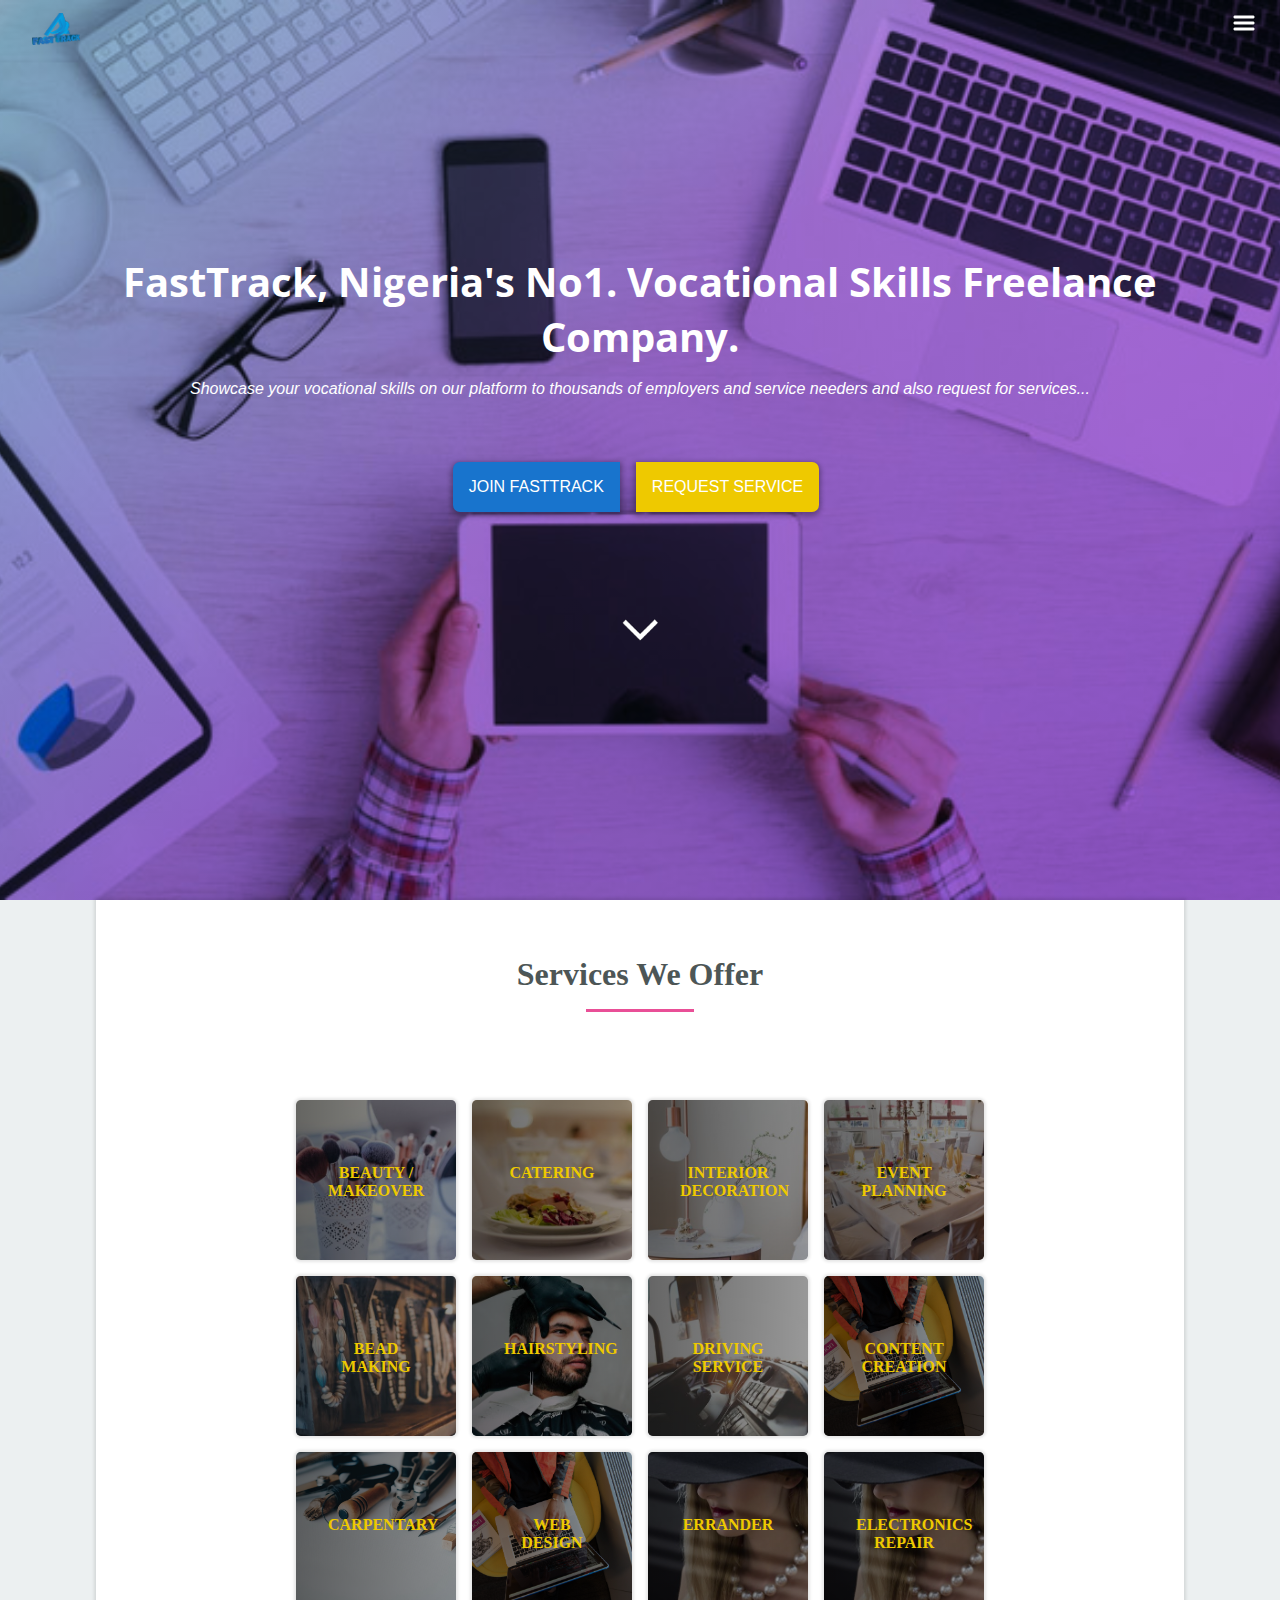
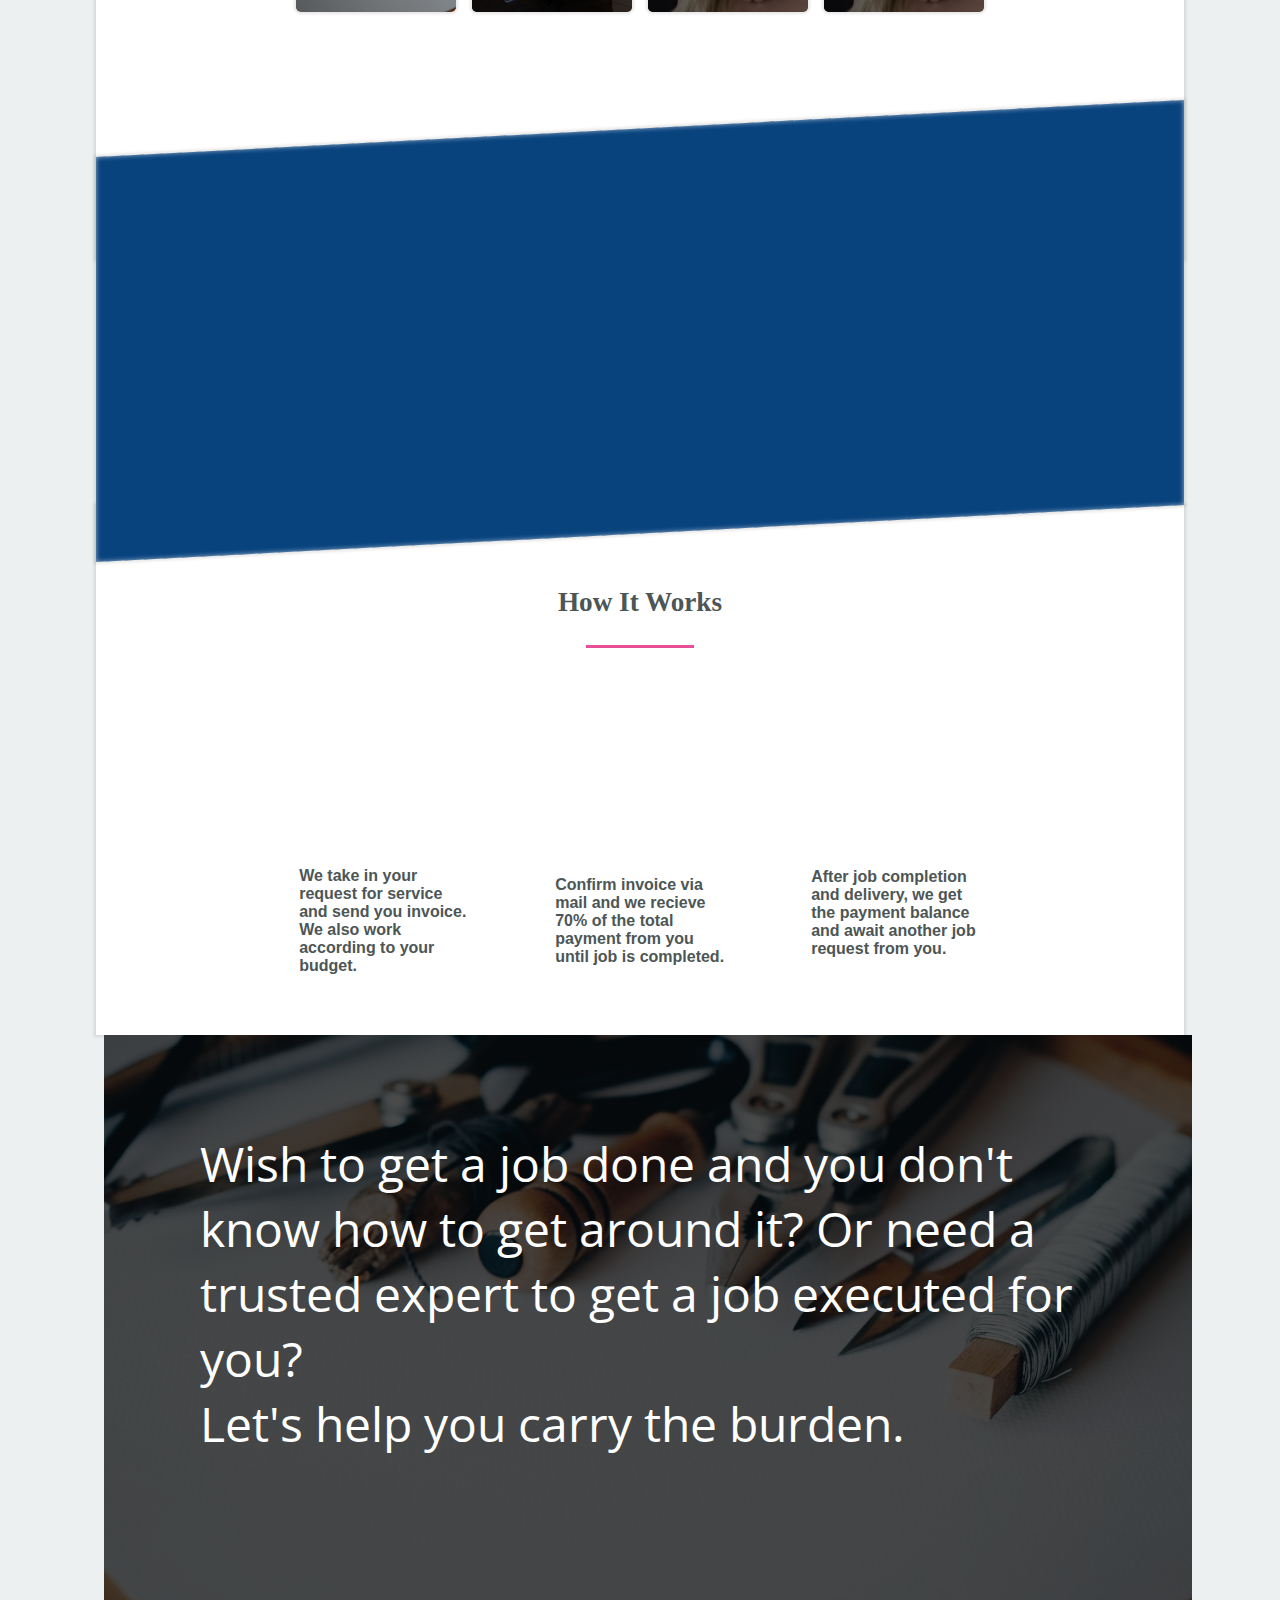
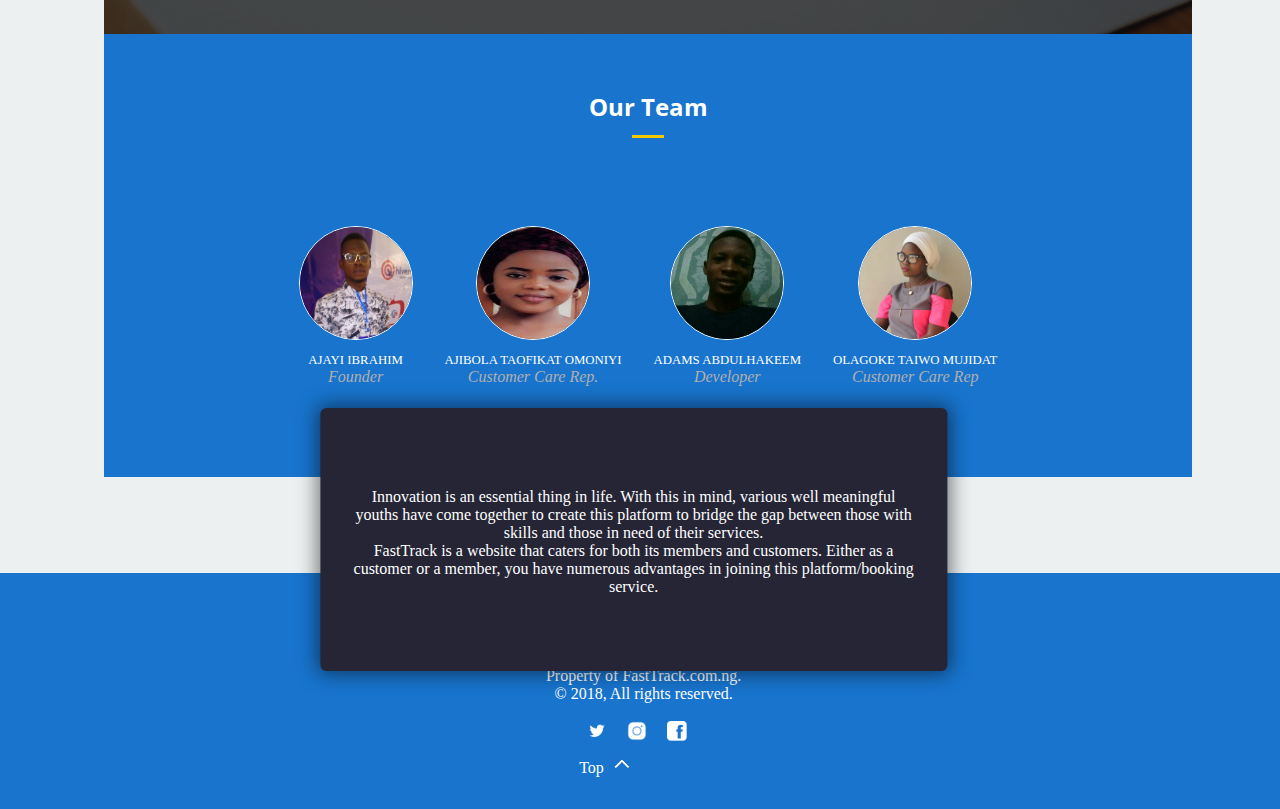
<file: FastTrack/index.html>
<!Doctype html>

<html>
	<meta charset="UTF-8" >
		
		<head>
				
			<title> 
			FastTrack.com.ng | Connecting the skilled with the needy... + Talent Management Company
			</title>
			
      <meta name="FastTrack.com.ng" content="Displa Talent, Register skills, Find Services, Freelance" >
			<meta charset="UTF-8">
			<meta http-equiv="X-UA-Compatible" content="IE=edge,chrome=1" >	
		  <meta name="viewport" content="width=device-width, initial-scale=1.0" maximum-scale="1">	
		    
		    <!-- Developed by Adams Abdulhakeeem | +2349072773688 | drkeeminc@gmail.com | +2349072773688 -->
          
			<link rel="stylesheet" href="style.css" >
			<link rel="stylesheet" href="circle.css" >
			<link rel="stylesheet" href="aos.css" >
			<link rel="stylesheet" href="animate.css" >
			<lk rel="stylesheet" href="responsive.css" media="screen and (max-width: 900px)">
			
			<link href="https://fonts.googleapis.com/css?family=Open+Sans+Condensed:300" rel="stylesheet">
			<link href="https://fonts.googleapis.com/css?family=Raleway" rel="stylesheet">
			<link href="https://fonts.googleapis.com/css?family=Ubuntu" rel="stylesheet">
			<link href="https://fonts.googleapis.com/css?family=Poiret+One" rel="stylesheet">
			<link href="https://fonts.googleapis.com/css?family=Julius+Sans+One" rel="stylesheet">
			<link href="https://fonts.googleapis.com/css?family=Megrim" rel="stylesheet">
			<link href="https://fonts.googleapis.com/css?family=Sacramento" rel="stylesheet">
			<link href="https://fonts.googleapis.com/css?family=Satisfy" rel="stylesheet">
			<link href="https://fonts.googleapis.com/css?family=Amatic+SC" rel="stylesheet">
			<link href="https://fonts.googleapis.com/css?family=Lato" rel="stylesheet">
			<link href="https://fonts.googleapis.com/css?family=Open+Sans" rel="stylesheet">
			<link href="https://fonts.googleapis.com/css?family=Raleway" rel="stylesheet">
			<link href="https://fonts.googleapis.com/css?family=Lobster" rel="stylesheet">
			<link rel="icon" type ="image/gif/png" href ="images/favicon.png">
			
			</head>
		
		<body>

			<div class="main">
				
			<header> 
			<div class="header">
				<span><a href="#"><img src="images/PicsArt_10-17-05.18.34.png" id="logo" alt="FastTrack"></a></span>
				<span><img src="images/burger.png" id="burger" alt="menu" /></span>
				<span><img src="images/canceller.png" id="cancel" alt="cancel" /></span>
			</div>
			</header>
			
			<nav id="navity">
				<div id="navigate">
					<a href="realform.html"><p id="Join Us"> Register Skill(s)</p></a> <hr>
					<a href="clientForm.html"><p id="Req Us"> Get A Job Done</p></a> <hr>
					<a href=""><p id="Contact Us"> Contact Us </p></a> <hr>
					<a href=""><p id="About Us"> About FastTrack </p></a> 
				</div>
				<img id="navLogo" src="images/logo.png">
				<p id="copy">&copy 2018, All rights reserved. <br> Property of FASTTRACK.COM.NG</p>
			</nav>
					
			
			<div class="hero">
				 <div id="FastText">
				 	<p id="FastText1"> FastTrack, Nigeria's No1. Vocational Skills Freelance Company. </p>
				  <p id="FastText2"> <i> Showcase your vocational skills on our platform to thousands of employers and service needers and also request for services... </i></p>
		    </div>
		     
		    <div class="FastButtons">
		     <div id="FastButton1"><a href="realform.html"><p id="Reg">JOIN FASTTRACK</p></a></div>
		     <div id="FastButton2"><a href="clientForm.html"><p id="Request">REQUEST SERVICE</p></a></div>
		    </div>
		 <a href="#" onclick="serviceScroll();"> <img class="animated bounce" id="downArrow" src="images/white-down.png"> </a>
		  </div>
		  </div>
	
		  <div class="skillCover">
    <div class="skillSET">

          <div id="OurService">
			  <h3 id="swo"> Services We Offer</h3>
		  </div>
		  <div id="line"></div>

		  <div class="skillShowcase">
			   
			<div id="serviceScale">
			<div id="makeOver">
				<p id="makeText"> BEAUTY / MAKEOVER</p>
			</div>
			</div>
			
            <div id="serviceScale">
			<div id="catering">
				<p id="makeText"> CATERING</p>
			</div>
			</div>

			<div id="serviceScale">
			<div id="intDeco">
				<p id="makeText"> INTERIOR DECORATION</p>
			</div>
		    </div>

			<div id="serviceScale">
			<div id="eventP">
				<p id="makeText"> EVENT PLANNING</p>
			</div>
	     	</div>

			<div id="serviceScale">
			<div id="beadMake">
				<p id="makeText"> BEAD MAKING</p>
			</div>
	     	</div>

			<div id="serviceScale">
			<div id="hairStyle">
				<p id="makeText">HAIRSTYLING</p>
			</div>
	    	</div>

			<div id="serviceScale">
			<div id="driverHire">
				<p id="makeText"> DRIVING SERVICE</p>
			</div>
	     	</div>

			 <div id="serviceScale">
				<div id="webDev">
					<p id="makeText">CONTENT CREATION </p>
				</div>
		 	 </div>
			
			<div id="serviceScale">
				<div id="carpentary">
					<p id="makeText">CARPENTARY</p>
				</div>
			</div>

			<div id="serviceScale">
				<div id="wDEV">
					<p id="makeText">WEB DESIGN</p>
				</div>
			</div>

			<div id="serviceScale">
				<div id="errander">
					<p id="makeText">ERRANDER</p>
				</div>
			</div>

			<div id="serviceScale">
				<div id="eREPAIR">
					<p id="makeText">ELECTRONICS REPAIR</p>
				</div>
			</div>
	    
		  </div>

	</div>

	<div class="ratingsProgress">

			<div class="circleMargin">

			<div class="textFlex"  data-aos="fade-right">
					<div class="c100 p50 big">
						<span style="color:blue;">480+</span>
					<div class="slice">
						<div class="bar"></div>
						<div class="fill"></div>
					</div>
					</div>
					<div>
					<p style="color:white;font-size: 15px;text-align:center;font-family: Arial, Helvetica, sans-serif;font-weight:bold;">Members</p>
					</div>  
					</div>
		<div class="textFlex"  data-aos="fade-up">
				<div class="c100 p30 big">
					<span style="color:blue;">1000+</span>
				<div class="slice">
					<div class="bar"></div>
					<div class="fill"></div>
				</div>
				</div>
				<div>
				<p style="color:white;font-size: 15px;text-align:center;font-family: Arial, Helvetica, sans-serif;font-weight:bold;">Clients</p>
				</div>  
				</div>

		<div class="textFlex"  data-aos="fade-left">

		<div class="c100 p10 big">
			<span id="innerPink" style="color:blue;">2750+</span>
    	<div class="slice">
			<div class="bar"></div>
			<div class="fill"></div>
		</div>
		</div>
		<div>
		<p style="color:white;font-size: 15px;text-align:center;font-family: Arial, Helvetica, sans-serif;font-weight:bold;">Jobs Completed</p>
	    </div>  
		</div>
		            </div>
	</div>


	<div class="ratingProgress" >
		<div id="hiwFlex">
		<h3 id="hiw">How It Works</h3>
		<div id="line"></div>
		</div>
		 
	<div id="hiwRow">
        <div id="hiwFlex2">
			<img id="hiwImg" src="images/register.png" data-aos="fade-right">
			<p id="hiwP">We take in your request for service and send you invoice. We also work according to your budget.</p>
		</div>
		<div id="hiwFlex2">
			<img id="hiwImg" src="images/dollar_coin_payment-512.png" data-aos="fade-down">
			<p id="hiwP">Confirm invoice via mail and we recieve 70% of the total payment from you until job is completed.</p>
		</div>
		<div id="hiwFlex2">
			<img id="hiwImg3" src="images/306424.png" data-aos="fade-left">
			<p id="hiwP">After job completion and delivery, we get the payment balance and await another job request from you.</p>
		</div>
	</div>
	</div>
		</div>

		
		<div id="clientReg">
			<div id="flexflex">
				<div id="clientPflex">
				<p id="clientRegP">
					Wish to get a job done and you don't know how to get around it? Or need a trusted expert to get a job executed for you? <br> Let's help you carry the burden.
				</p>
				</div>
				<div id="clientRegBTN" data-aos="flip-left" data-aos-iteration="3" data-aos-easing="ease-out-cubic" data-aos-duration="1500"><a href=""><p id="RegBTN">REQUEST SERVICE</p></a></div>
			</div>
		</div>
		
		<!-- The managements' profile starts here-->

	<div id="management">

			<div id="mAlign">
			<div><h3 id="swo" style="font-size:1.5em;color: white;font-family: 'Open Sans';"> Our Team</h3></div>
			<div id="line" style="background-color: #EEC900; width:2em;"></div>

			<div id="mImages">

					<div id="mImage1">
					<img id="mImageImg" src="images/PicsArt_10-17-05.37.25.jpg">
					<p id="mNAME">AJAYI IBRAHIM</p>
					<p id="mROLE"><i>Founder</i></p>
					</div>

					<div id="mImage1">
					<img id="mImageImg" src="images/IMG-20180918-WA00632.jpg">
					<p id="mNAME">AJIBOLA TAOFIKAT OMONIYI</p>
					<p id="mROLE"><i>Customer Care Rep.</i></p>
					</div>

					<div id="mImage1">
				    <img id="mImageImg" src="images/PicsArt_10-17-05.25.44.jpg">
					<p id="mNAME">ADAMS ABDULHAKEEM</p>
					<p id="mROLE"><i>Developer</i></p>
					</div>

					<div id="mImage1">
					<img id="mImageImg" src="images/IMG_20181017_172945_800.JPG">
					<p id="mNAME">OLAGOKE TAIWO MUJIDAT</p>
					<p id="mROLE"><i>Customer Care Rep</i></p>
					</div>
		
			</div>
			</div>
			
		
	</div>

	<footer id="footer">
		<div class="float">
		Innovation  is an essential  thing in life. With this in mind, various well meaningful youths have come together to create this platform  to bridge the gap between those with skills and those in need of their services.<br>
		 FastTrack is a website that caters for both its members and customers. Either as a customer or a member, you have numerous advantages in joining this platform/booking service.	
		</div>
		<div class="ftext">
			<p id="copyright">Property  of  FastTrack.com.ng. <br> &copy 2018, All rights reserved. </p>  <br>
			<img src="images/icons8-twitter-48 (1).png" >
			<img src="images/icons8-instagram-filled-50 (2).png" >
			<img src="images/icons8-facebook-26.png" > <br>
			<span id="Top">Top</span><a href="#" onclick="topScroll();"><img id="top" src="images/white-down.png" ></a>
		</div>
	</footer>
		
		

	<script src="https://code.jquery.com/jquery-3.3.1.js"></script>
	<script src="aos.js"></script>
	<script src="response.js"></script>
	<script type="text/javascript">
     	AOS.init({
			 duration: 2500,
		 });

		function serviceScroll(){
		 window.scroll({
			top: 740,
			left: 0,
			duration: 3000,
			behavior: 'smooth'
		});
		 }

		 var burger = document.getElementById('burger');
		 var cancel = document.getElementById('cancel');
		 var navigation = document.getElementById('navity');

		 burger.onclick = () => {
			 burger.style.display = "none" ;
			 cancel.style.display = "block" ;
			 navigation.style.width = "25%" ;
			  }

		 cancel.onclick = () => {
			 burger.style.display = "block" ;
			 cancel.style.display = "none" ;
			 navigation.style.width = "0" ;
		 }
		
		
	</script>

			</body>
	</html>
</file>
<file: FastTrack/style.css>
*{
 padding: 0;
 margin: 0;
}

.main {
	background: linear-gradient(135deg, rgba(20,142,173,0.3) 0%,rgba(20,142,173,0.4) 2%,rgba(119,23,193, 0.6) 47%,rgba(119,23,193,0.7) 100%), url('images/hero.jpg');
	height: 100vh;
	width: 100%;
	background-size: cover;
	background-position: center;
	background-blend-mode: multiply;
	margin: 0;
	padding: 0;
}

body{
	margin: 0;
	padding: 0;
	background-color: #ECF0F1;
	overflow-x: hidden;
	transition: all 1s ease;
}
#logo{
  width: 3em;
  height: 2em;
  padding: 0.8em 2em;
}

#burger, #cancel {
	width: 1.5em;
	height: 1.5em;
	float: right;
	padding: 0.5em;
	cursor: pointer;
}

#burger{
	padding: 0.7em 1.5em 0.5em 0;
}
#cancel{
	display: none;
	margin: 2em 23em 0 0;
}

#FastText1{
	text-align: center;
	color: white;
	padding: 12rem 2rem 1rem 2rem;
	font-weight: bold;
	font-family: 'Open Sans', san-serif, arial;
	font-size: 2.5em;
}
#FastText2{
	text-align: center;
	padding: 0 2em;
	font-family: arial;
	font-size: 1em;
	color: white;
	margin-bottom: 4em;
}

.FastButtons{
	display: flex;
	flex-direction: row;
	align-items: center;
	justify-content: center;
	-web-kit-flex-direction: row;
	-web-kit-display: flex;
	-web-kit-justify-content: center;
	-web-kit-align-items: center;
	flex-wrap: wrap;
}

#FastButton1{
	border-radius: 5px 0 0 5px;
	width: auto;
	height: auto;
}
#Reg{
	font-size: 1em;
	font-family: Arial, sans-serif;
	background-color: #1874CD;
	color: white;
	padding: 1em;
	margin: 0em .5em 0 0;
	border-radius: 7px 0 0 7px;
	box-shadow: 0 2px 5px 2px rgba(0,0,0,.3);
}
#Reg:hover{
	background-color: black;
}
#FastButton2{
	border-radius: 0 5px 5px 0;
	width: auto;
	height: auto;	
}
#Request{
	font-size: 1em;
	font-family: Arial, sans-serif;
	background-color: #EEC900;
	color: white;
	padding: 1em;
	margin: 0em 0.5em 0 0.5em;
	border-radius: 0 7px 7px 0;
	box-shadow: 0 2px 5px 2px rgba(0,0,0,.3);
}
#Request:hover {
	background-color: black;
	color: white;
}

#navity{
	background-color: white;
	float: right;
	width: 0%;
	height: 100vh;
	margin-top: -1.5em;
	display: block;
	z-index: 3;
	position: fixed;
	top: 4em;
	right: 0;
	transition: .3s linear;
}
#navity p{
	text-align: center;
	font-family: Arial;
	color: #1874CD;
	padding: .5em;
}
#navity p:hover{
	color: #000;
}
#navLogo{
	display: block;
	padding-top: 10em;
	margin:auto;
	height: 10em;
	width: 10em;
}
#copy{
	font-family: arial;
	font-size: .6em;
	color: #504d4d;
	text-align: center;
}

#downArrow {
	width: 3em;
	height: 3em;
	margin: auto;
	display: block;
	padding-top: 6em;
}
img.animated {
	animation-delay: 1s;
	animation-iteration-count: 7;
	animation-duration: 2s;
}

#swo {
	text-align: center;
	margin: 3.5rem 3em .5em 3em;
	font-size: 2rem;
	color: #4d5656;
}
#line {
	background-color: rgb(233, 79, 151);
	width: 10%;
	height: .2em;
	margin-bottom: 5em;
}

#makeOver, #catering, #intDeco, #eventP, #beadMake, #hairStyle, #driverHire, #webDev, #fashionDesign, #carpentary, #wDEV, #errander, #eREPAIR{
	height: 10em;
	width: 10em;
}
#makeOver{
	background: linear-gradient(90deg, rgba(0,0,0,.6) 0%, rgba(0,0,0,.4) 100%), url('images/makeup.jpeg'); 
	background-size: cover;
	background-position: center;}
#catering{
	background: linear-gradient(90deg, rgba(0,0,0,.6) 0%, rgba(0,0,0,.4) 100%), url('images/pexels-photo-306059.jpeg'); 
	background-size: cover;
	background-position: center;}
#intDeco{
	background: linear-gradient(90deg, rgba(0,0,0,.6) 0%, rgba(0,0,0,.4) 100%), url('images/int.jpeg'); 
	background-size: cover;
	background-position: center;}
#eventP{
	background: linear-gradient(90deg, rgba(0,0,0,.6) 0%, rgba(0,0,0,.4) 100%), url('images/pexels-photo-265920.jpeg'); 
	background-size: cover;
	background-position: center;}
#beadMake{
	background: linear-gradient(90deg, rgba(0,0,0,.6) 0%, rgba(0,0,0,.4) 100%), url('images/pexels-photo-994524.jpeg'); 
	background-size: cover;
	background-position: center;}
#hairStyle{
	background: linear-gradient(90deg, rgba(0,0,0,.6) 0%, rgba(0,0,0,.4) 100%), url('images/pexels-photo-897262.jpeg'); 
	background-size: cover;
	background-position: center;}
#driverHire{
	background: linear-gradient(90deg, rgba(0,0,0,.6) 0%, rgba(0,0,0,.4) 100%), url('images/pexels-photo-977213.jpeg'); 
	background-size: cover;
	background-position: center;}
#webDev{
	background: linear-gradient(90deg, rgba(0,0,0,.6) 0%, rgba(0,0,0,.4) 100%), url('images/book-close-up-coding-1181373.jpg'); 
	background-size: cover;
	background-position: center;
}
#fashionDesign{
	background: linear-gradient(90deg, rgba(0,0,0,.6) 0%, rgba(0,0,0,.4) 100%), url('images/pexels-photo-247115.jpeg'); 
	background-size: cover;
	background-position: center;
}
#carpentary{
	background: linear-gradient(90deg, rgba(0,0,0,.6) 0%, rgba(0,0,0,.4) 100%), url('images/pexels-photo-301703.jpeg'); 
	background-size: cover;
	background-position: center;
}
#wDEV {
	background: linear-gradient(90deg, rgba(0,0,0,.6) 0%, rgba(0,0,0,.4) 100%), url('images/book-close-up-coding-1181373.jpg'); 
	background-size: cover;
	background-position: center;
}
#errander{
	background: linear-gradient(90deg, rgba(0,0,0,.6) 0%, rgba(0,0,0,.4) 100%), url('images/pexels-photo-247115.jpeg'); 
	background-size: cover;
	background-position: center;
}
#eREPAIR{
	background: linear-gradient(90deg, rgba(0,0,0,.6) 0%, rgba(0,0,0,.4) 100%), url('images/pexels-photo-247115.jpeg'); 
	background-size: cover;
	background-position: center;
}
#serviceScale{
	width: 10em;
	height: 10em;
	border-radius: .3em;
	margin: .5em;
	overflow: hidden;
	box-shadow: 0px 0px 3px 2px rgba(0,0,0,.1),
	inset 0px 0px 5px 0px rgba(255,255,255,0.6);
}
#makeOver:hover, #catering:hover, #intDeco:hover, #eventP:hover, #beadMake:hover, #hairStyle:hover, #driverHire:hover, #webDev:hover, #fashionDesign:hover,  #carpentary:hover, #wDEV:hover, #errander:hover, #eREPAIR:hover{
	transform: scale(1.2);
	transition: all .5s ease-in-out;
}
#catering:hover{
	background: linear-gradient(90deg, rgba(0,0,0,.5) 0%, rgba(0,0,0,.4) 100%), url('images/pexels-photo-306070.jpeg');
	background-size: cover;
	background-position: center;
	transition: all .5s ease-in-out;
}

#makeText{
	color: #EEC900;
	text-align: center;
	padding: 4em 2em 0 2em;
	font-weight: bold;
}
#makeText:hover{
	color: rgb(233, 79, 151);
	transition: all .5s ease;
}

.skillCover{
	display: flex;
	justify-content: center;
	align-items: center;
	flex-direction: column;
	height: auto;
	width: 100vw;
}
.skillSET{
	display: flex;
	justify-content: center;
	align-items: center;
	flex-direction: column;
	width: 85vw;
	background-color: white;
	box-shadow: 0px 0px 3px 2px rgba(0,0,0,.1),
	inset 0px 0px 5px 0px rgba(255,255,255,0.6);
}
.skillShowcase {
	width: 70%;
	height: auto;
	display: flex;
	justify-content: center;
	align-items: center;
	flex-wrap: wrap;
	align-content: space-around;
	margin-bottom: 15em;
}

.ratingsProgress{
	height: 45vh;
	background-color: rgb(8, 67, 126);
	width: 85vw;
	transform: perspective(100px) skew(0deg ,-3deg);
	transform-origin: right;
	margin-top: -10em;
	box-shadow: 0px 0px 3px 2px rgba(0,0,0,.1),
	inset 0px 0px 5px 0px rgba(255,255,255,0.6);
	display: flex;
	justify-content: center;
	align-content: center;
}
.circleMargin{
	display: flex;
	flex-direction: row;
	justify-content: center;
	align-content: center;
	margin-top: 2em;
}
div.c100{
	margin: 10px 20px 10px 20px;
}
.textFlex{
	display: flex;
	flex-direction: column;
}
#innerPink:hover{
	color: #da3b8a;
}

.ratingProgress{
	height: auto;
	width: 85vw;
	box-shadow: 0px 0px 3px 2px rgba(0,0,0,.1),
	inset 0px 0px 5px 0px rgba(255,255,255,0.6);
	background-color: white;
}

#hiw{
	text-align: center;
	color: #4d5656;
	font-size: 1.7em;
	margin: 3em 0 1em 0;
}
#hiwFlex{
	display: flex;
	flex-direction: column;
	justify-content: center;
	align-items: center;
}
#hiwImg{
	width: 8em;
	height: 8em;
}
#hiwImg3{
	width: 7em;
	height: 7em;
}
#hiwP{
	font-family: arial;
	font-weight: 600;
	padding: .7em;
	color: #4d5656;
}
#hiwFlex2{
	width: 12em;
	height: auto;
	display: flex;
	flex-direction: column;
	justify-content: center;
	align-items: center;
	margin: 0 2em;
}
#hiwRow{
	display: flex;
	flex-direction: row;
	justify-content: center;
	align-items: center;
	margin-bottom: 3em;
}
#clientReg{
	display: flex;
	justify-content: center;
	align-items: center;
}
#clientRegP{
	font-family: 'Open Sans', san-serif, arial;
	font-size: 3em;
	float: left;
	margin: 2em 2em 1em 2em;
	color: #fff;
}
#flexflex{
	width: 85vw;
	display:flex;
	flex-direction: column;
	background: linear-gradient(90deg, rgba(0,0,0,.7) 0%, rgba(0,0,0,.7) 100%), url('images/pexels-photo-301703.jpeg');  
	background-size: cover;
	background-position: center;
	margin-left: 1em;
}

#RegBTN{
	font-size: 1em;
	background-color:  #1874CD;
	color: #fff;
	padding: 1em;
	border-radius: 7px 7px 7px 7px;
	width: 10em;
	text-align: center;
	margin:0 0 5em 5.8em;
	box-shadow: 0 2px 5px 2px rgba(0,0,0,.3);
}
#RegBTN:hover{
	transform: scale(1.1);
	background-color: #EEC900;
	color: black;
}

#management{
	display: flex;
	flex-direction: column;
	justify-content: center;
	align-items: center;
}
#mAlign {
	width:85vw;
	background-color: #1874CD;
	margin-left: 1em;
	display: flex;
	flex-direction: column;
	justify-content: center;
	align-items: center;
}
#mImages{
	display: flex;
	flex-direction: row;
	justify-content: center;
	align-items: center;
	margin-bottom: 4%;
	overflow: hidden;
	flex-wrap: wrap;
}
#mImage1{
	margin: 0.5em 1em 3em 1em;
}
#mImageImg{
	width: 7em;
	height: 7em;
	border-radius: 60px 60px 60px 60px;
	border: 1px solid white;
	margin: auto;
	display: block;
}
#mImageImg:hover{
	border-radius: 60px 60px 60px 0;
}
#mNAME, #mROLE {
	text-align: center;
  
}
#mNAME{
	padding-top: 1em;
	color: #fff;
	font-size: .8em;
}
#mROLE{
	color: rgb(177, 175, 175);
}
#footer{
	position: relative;
	color: white;
	padding: 4rem;
	margin-top: 6rem;
	height: 12vh;
	width:100vw;
	background-color: #1874CD;
}

.float{
	background: #252536;
	width: 40%;
	position: absolute;
	top: -70%;
	left: 45%;
	transform: translateX(-50%);
	z-index: 99;
	height: 30%;
	border-radius: 6px;
	padding: 5rem 2rem 7rem 2rem;
	text-align: center;
	box-shadow: 0px 0px 19px 3px rgba(0,0,0,.5);
	/* opacity: .1; */
}
.ftext{
	position: absolute;
	bottom: 0;
	left: 40%;
	padding: 1rem;
	margin-bottom: 1em;
}
.ftext img{
	width: 20px;
	height: 20px;
	margin: 0 .5em;
/*	transform: translateY(30%);*/
}
.ftext img:hover{
	transform: scale(2);
	cursor: pointer;
}

#copyright{
	text-align: center;
	margin-top: 30em;
	padding-top: 7em;
	color: white;
	transform: translateX(-17%);
}
a{
	text-decoration: none;
}
#top{
	transform: rotateZ(180deg);
	margin-top: .5em;
}
#Top{
	transform: translateX(30%);
}
</file>
<file: FastTrack/circle.css>
.rect-auto,
.c100.p51 .slice,
.c100.p52 .slice,
.c100.p53 .slice,
.c100.p54 .slice,
.c100.p55 .slice,
.c100.p56 .slice,
.c100.p57 .slice,
.c100.p58 .slice,
.c100.p59 .slice,
.c100.p60 .slice,
.c100.p61 .slice,
.c100.p62 .slice,
.c100.p63 .slice,
.c100.p64 .slice,
.c100.p65 .slice,
.c100.p66 .slice,
.c100.p67 .slice,
.c100.p68 .slice,
.c100.p69 .slice,
.c100.p70 .slice,
.c100.p71 .slice,
.c100.p72 .slice,
.c100.p73 .slice,
.c100.p74 .slice,
.c100.p75 .slice,
.c100.p76 .slice,
.c100.p77 .slice,
.c100.p78 .slice,
.c100.p79 .slice,
.c100.p80 .slice,
.c100.p81 .slice,
.c100.p82 .slice,
.c100.p83 .slice,
.c100.p84 .slice,
.c100.p85 .slice,
.c100.p86 .slice,
.c100.p87 .slice,
.c100.p88 .slice,
.c100.p89 .slice,
.c100.p90 .slice,
.c100.p91 .slice,
.c100.p92 .slice,
.c100.p93 .slice,
.c100.p94 .slice,
.c100.p95 .slice,
.c100.p96 .slice,
.c100.p97 .slice,
.c100.p98 .slice,
.c100.p99 .slice,
.c100.p100 .slice {
  clip: rect(auto, auto, auto, auto);
}
.pie,
.c100 .bar,
.c100.p51 .fill,
.c100.p52 .fill,
.c100.p53 .fill,
.c100.p54 .fill,
.c100.p55 .fill,
.c100.p56 .fill,
.c100.p57 .fill,
.c100.p58 .fill,
.c100.p59 .fill,
.c100.p60 .fill,
.c100.p61 .fill,
.c100.p62 .fill,
.c100.p63 .fill,
.c100.p64 .fill,
.c100.p65 .fill,
.c100.p66 .fill,
.c100.p67 .fill,
.c100.p68 .fill,
.c100.p69 .fill,
.c100.p70 .fill,
.c100.p71 .fill,
.c100.p72 .fill,
.c100.p73 .fill,
.c100.p74 .fill,
.c100.p75 .fill,
.c100.p76 .fill,
.c100.p77 .fill,
.c100.p78 .fill,
.c100.p79 .fill,
.c100.p80 .fill,
.c100.p81 .fill,
.c100.p82 .fill,
.c100.p83 .fill,
.c100.p84 .fill,
.c100.p85 .fill,
.c100.p86 .fill,
.c100.p87 .fill,
.c100.p88 .fill,
.c100.p89 .fill,
.c100.p90 .fill,
.c100.p91 .fill,
.c100.p92 .fill,
.c100.p93 .fill,
.c100.p94 .fill,
.c100.p95 .fill,
.c100.p96 .fill,
.c100.p97 .fill,
.c100.p98 .fill,
.c100.p99 .fill,
.c100.p100 .fill {
  position: absolute;
  border: 0.08em solid #da3b8a;
  width: 0.84em;
  height: 0.84em;
  clip: rect(0em, 0.5em, 1em, 0em);
  border-radius: 50%;
  -webkit-transform: rotate(0deg);
  -moz-transform: rotate(0deg);
  -ms-transform: rotate(0deg);
  -o-transform: rotate(0deg);
  transform: rotate(0deg);
}
.pie-fill,
.c100.p51 .bar:after,
.c100.p51 .fill,
.c100.p52 .bar:after,
.c100.p52 .fill,
.c100.p53 .bar:after,
.c100.p53 .fill,
.c100.p54 .bar:after,
.c100.p54 .fill,
.c100.p55 .bar:after,
.c100.p55 .fill,
.c100.p56 .bar:after,
.c100.p56 .fill,
.c100.p57 .bar:after,
.c100.p57 .fill,
.c100.p58 .bar:after,
.c100.p58 .fill,
.c100.p59 .bar:after,
.c100.p59 .fill,
.c100.p60 .bar:after,
.c100.p60 .fill,
.c100.p61 .bar:after,
.c100.p61 .fill,
.c100.p62 .bar:after,
.c100.p62 .fill,
.c100.p63 .bar:after,
.c100.p63 .fill,
.c100.p64 .bar:after,
.c100.p64 .fill,
.c100.p65 .bar:after,
.c100.p65 .fill,
.c100.p66 .bar:after,
.c100.p66 .fill,
.c100.p67 .bar:after,
.c100.p67 .fill,
.c100.p68 .bar:after,
.c100.p68 .fill,
.c100.p69 .bar:after,
.c100.p69 .fill,
.c100.p70 .bar:after,
.c100.p70 .fill,
.c100.p71 .bar:after,
.c100.p71 .fill,
.c100.p72 .bar:after,
.c100.p72 .fill,
.c100.p73 .bar:after,
.c100.p73 .fill,
.c100.p74 .bar:after,
.c100.p74 .fill,
.c100.p75 .bar:after,
.c100.p75 .fill,
.c100.p76 .bar:after,
.c100.p76 .fill,
.c100.p77 .bar:after,
.c100.p77 .fill,
.c100.p78 .bar:after,
.c100.p78 .fill,
.c100.p79 .bar:after,
.c100.p79 .fill,
.c100.p80 .bar:after,
.c100.p80 .fill,
.c100.p81 .bar:after,
.c100.p81 .fill,
.c100.p82 .bar:after,
.c100.p82 .fill,
.c100.p83 .bar:after,
.c100.p83 .fill,
.c100.p84 .bar:after,
.c100.p84 .fill,
.c100.p85 .bar:after,
.c100.p85 .fill,
.c100.p86 .bar:after,
.c100.p86 .fill,
.c100.p87 .bar:after,
.c100.p87 .fill,
.c100.p88 .bar:after,
.c100.p88 .fill,
.c100.p89 .bar:after,
.c100.p89 .fill,
.c100.p90 .bar:after,
.c100.p90 .fill,
.c100.p91 .bar:after,
.c100.p91 .fill,
.c100.p92 .bar:after,
.c100.p92 .fill,
.c100.p93 .bar:after,
.c100.p93 .fill,
.c100.p94 .bar:after,
.c100.p94 .fill,
.c100.p95 .bar:after,
.c100.p95 .fill,
.c100.p96 .bar:after,
.c100.p96 .fill,
.c100.p97 .bar:after,
.c100.p97 .fill,
.c100.p98 .bar:after,
.c100.p98 .fill,
.c100.p99 .bar:after,
.c100.p99 .fill,
.c100.p100 .bar:after,
.c100.p100 .fill {
  -webkit-transform: rotate(180deg);
  -moz-transform: rotate(180deg);
  -ms-transform: rotate(180deg);
  -o-transform: rotate(180deg);
  transform: rotate(180deg);
}
.c100 {
  position: relative;
  font-size: 120px;
  width: 1em;
  height: 1em;
  border-radius: 50%;
  float: left;
  margin: 0 0.1em 0.1em 0;
  background-color: #cccccc;
}
.c100 *,
.c100 *:before,
.c100 *:after {
  -webkit-box-sizing: content-box;
  -moz-box-sizing: content-box;
  box-sizing: content-box;
}
.c100.center {
  float: none;
  margin: 0 auto;
}
.c100.big {
  font-size: 200px;
}
.c100.small {
  font-size: 80px;
}
.c100 > span {
  position: absolute;
  width: 100%;
  z-index: 1;
  left: 0;
  top: 0;
  width: 5em;
  line-height: 5em;
  font-size: 0.2em;
  color: #cccccc;
  display: block;
  text-align: center;
  white-space: nowrap;
  -webkit-transition-property: all;
  -moz-transition-property: all;
  -o-transition-property: all;
  transition-property: all;
  -webkit-transition-duration: 0.2s;
  -moz-transition-duration: 0.2s;
  -o-transition-duration: 0.2s;
  transition-duration: 0.2s;
  -webkit-transition-timing-function: ease-out;
  -moz-transition-timing-function: ease-out;
  -o-transition-timing-function: ease-out;
  transition-timing-function: ease-out;
}
.c100:after {
  position: absolute;
  top: 0.08em;
  left: 0.08em;
  display: block;
  content: " ";
  border-radius: 50%;
  background-color: #f5f5f5;
  width: 0.84em;
  height: 0.84em;
  -webkit-transition-property: all;
  -moz-transition-property: all;
  -o-transition-property: all;
  transition-property: all;
  -webkit-transition-duration: 0.2s;
  -moz-transition-duration: 0.2s;
  -o-transition-duration: 0.2s;
  transition-duration: 0.2s;
  -webkit-transition-timing-function: ease-in;
  -moz-transition-timing-function: ease-in;
  -o-transition-timing-function: ease-in;
  transition-timing-function: ease-in;
}
.c100 .slice {
  position: absolute;
  width: 1em;
  height: 1em;
  clip: rect(0em, 1em, 1em, 0.5em);
}
.c100.p1 .bar {
  -webkit-transform: rotate(3.6deg);
  -moz-transform: rotate(3.6deg);
  -ms-transform: rotate(3.6deg);
  -o-transform: rotate(3.6deg);
  transform: rotate(3.6deg);
}
.c100.p2 .bar {
  -webkit-transform: rotate(7.2deg);
  -moz-transform: rotate(7.2deg);
  -ms-transform: rotate(7.2deg);
  -o-transform: rotate(7.2deg);
  transform: rotate(7.2deg);
}
.c100.p3 .bar {
  -webkit-transform: rotate(10.8deg);
  -moz-transform: rotate(10.8deg);
  -ms-transform: rotate(10.8deg);
  -o-transform: rotate(10.8deg);
  transform: rotate(10.8deg);
}
.c100.p4 .bar {
  -webkit-transform: rotate(14.4deg);
  -moz-transform: rotate(14.4deg);
  -ms-transform: rotate(14.4deg);
  -o-transform: rotate(14.4deg);
  transform: rotate(14.4deg);
}
.c100.p5 .bar {
  -webkit-transform: rotate(18deg);
  -moz-transform: rotate(18deg);
  -ms-transform: rotate(18deg);
  -o-transform: rotate(18deg);
  transform: rotate(18deg);
}
.c100.p6 .bar {
  -webkit-transform: rotate(21.6deg);
  -moz-transform: rotate(21.6deg);
  -ms-transform: rotate(21.6deg);
  -o-transform: rotate(21.6deg);
  transform: rotate(21.6deg);
}
.c100.p7 .bar {
  -webkit-transform: rotate(25.2deg);
  -moz-transform: rotate(25.2deg);
  -ms-transform: rotate(25.2deg);
  -o-transform: rotate(25.2deg);
  transform: rotate(25.2deg);
}
.c100.p8 .bar {
  -webkit-transform: rotate(28.8deg);
  -moz-transform: rotate(28.8deg);
  -ms-transform: rotate(28.8deg);
  -o-transform: rotate(28.8deg);
  transform: rotate(28.8deg);
}
.c100.p9 .bar {
  -webkit-transform: rotate(32.4deg);
  -moz-transform: rotate(32.4deg);
  -ms-transform: rotate(32.4deg);
  -o-transform: rotate(32.4deg);
  transform: rotate(32.4deg);
}
.c100.p10 .bar {
  -webkit-transform: rotate(36deg);
  -moz-transform: rotate(36deg);
  -ms-transform: rotate(36deg);
  -o-transform: rotate(36deg);
  transform: rotate(36deg);
}
.c100.p11 .bar {
  -webkit-transform: rotate(39.6deg);
  -moz-transform: rotate(39.6deg);
  -ms-transform: rotate(39.6deg);
  -o-transform: rotate(39.6deg);
  transform: rotate(39.6deg);
}
.c100.p12 .bar {
  -webkit-transform: rotate(43.2deg);
  -moz-transform: rotate(43.2deg);
  -ms-transform: rotate(43.2deg);
  -o-transform: rotate(43.2deg);
  transform: rotate(43.2deg);
}
.c100.p13 .bar {
  -webkit-transform: rotate(46.800000000000004deg);
  -moz-transform: rotate(46.800000000000004deg);
  -ms-transform: rotate(46.800000000000004deg);
  -o-transform: rotate(46.800000000000004deg);
  transform: rotate(46.800000000000004deg);
}
.c100.p14 .bar {
  -webkit-transform: rotate(50.4deg);
  -moz-transform: rotate(50.4deg);
  -ms-transform: rotate(50.4deg);
  -o-transform: rotate(50.4deg);
  transform: rotate(50.4deg);
}
.c100.p15 .bar {
  -webkit-transform: rotate(54deg);
  -moz-transform: rotate(54deg);
  -ms-transform: rotate(54deg);
  -o-transform: rotate(54deg);
  transform: rotate(54deg);
}
.c100.p16 .bar {
  -webkit-transform: rotate(57.6deg);
  -moz-transform: rotate(57.6deg);
  -ms-transform: rotate(57.6deg);
  -o-transform: rotate(57.6deg);
  transform: rotate(57.6deg);
}
.c100.p17 .bar {
  -webkit-transform: rotate(61.2deg);
  -moz-transform: rotate(61.2deg);
  -ms-transform: rotate(61.2deg);
  -o-transform: rotate(61.2deg);
  transform: rotate(61.2deg);
}
.c100.p18 .bar {
  -webkit-transform: rotate(64.8deg);
  -moz-transform: rotate(64.8deg);
  -ms-transform: rotate(64.8deg);
  -o-transform: rotate(64.8deg);
  transform: rotate(64.8deg);
}
.c100.p19 .bar {
  -webkit-transform: rotate(68.4deg);
  -moz-transform: rotate(68.4deg);
  -ms-transform: rotate(68.4deg);
  -o-transform: rotate(68.4deg);
  transform: rotate(68.4deg);
}
.c100.p20 .bar {
  -webkit-transform: rotate(72deg);
  -moz-transform: rotate(72deg);
  -ms-transform: rotate(72deg);
  -o-transform: rotate(72deg);
  transform: rotate(72deg);
}
.c100.p21 .bar {
  -webkit-transform: rotate(75.60000000000001deg);
  -moz-transform: rotate(75.60000000000001deg);
  -ms-transform: rotate(75.60000000000001deg);
  -o-transform: rotate(75.60000000000001deg);
  transform: rotate(75.60000000000001deg);
}
.c100.p22 .bar {
  -webkit-transform: rotate(79.2deg);
  -moz-transform: rotate(79.2deg);
  -ms-transform: rotate(79.2deg);
  -o-transform: rotate(79.2deg);
  transform: rotate(79.2deg);
}
.c100.p23 .bar {
  -webkit-transform: rotate(82.8deg);
  -moz-transform: rotate(82.8deg);
  -ms-transform: rotate(82.8deg);
  -o-transform: rotate(82.8deg);
  transform: rotate(82.8deg);
}
.c100.p24 .bar {
  -webkit-transform: rotate(86.4deg);
  -moz-transform: rotate(86.4deg);
  -ms-transform: rotate(86.4deg);
  -o-transform: rotate(86.4deg);
  transform: rotate(86.4deg);
}
.c100.p25 .bar {
  -webkit-transform: rotate(90deg);
  -moz-transform: rotate(90deg);
  -ms-transform: rotate(90deg);
  -o-transform: rotate(90deg);
  transform: rotate(90deg);
}
.c100.p26 .bar {
  -webkit-transform: rotate(93.60000000000001deg);
  -moz-transform: rotate(93.60000000000001deg);
  -ms-transform: rotate(93.60000000000001deg);
  -o-transform: rotate(93.60000000000001deg);
  transform: rotate(93.60000000000001deg);
}
.c100.p27 .bar {
  -webkit-transform: rotate(97.2deg);
  -moz-transform: rotate(97.2deg);
  -ms-transform: rotate(97.2deg);
  -o-transform: rotate(97.2deg);
  transform: rotate(97.2deg);
}
.c100.p28 .bar {
  -webkit-transform: rotate(100.8deg);
  -moz-transform: rotate(100.8deg);
  -ms-transform: rotate(100.8deg);
  -o-transform: rotate(100.8deg);
  transform: rotate(100.8deg);
}
.c100.p29 .bar {
  -webkit-transform: rotate(104.4deg);
  -moz-transform: rotate(104.4deg);
  -ms-transform: rotate(104.4deg);
  -o-transform: rotate(104.4deg);
  transform: rotate(104.4deg);
}
.c100.p30 .bar {
  -webkit-transform: rotate(108deg);
  -moz-transform: rotate(108deg);
  -ms-transform: rotate(108deg);
  -o-transform: rotate(108deg);
  transform: rotate(108deg);
}
.c100.p31 .bar {
  -webkit-transform: rotate(111.60000000000001deg);
  -moz-transform: rotate(111.60000000000001deg);
  -ms-transform: rotate(111.60000000000001deg);
  -o-transform: rotate(111.60000000000001deg);
  transform: rotate(111.60000000000001deg);
}
.c100.p32 .bar {
  -webkit-transform: rotate(115.2deg);
  -moz-transform: rotate(115.2deg);
  -ms-transform: rotate(115.2deg);
  -o-transform: rotate(115.2deg);
  transform: rotate(115.2deg);
}
.c100.p33 .bar {
  -webkit-transform: rotate(118.8deg);
  -moz-transform: rotate(118.8deg);
  -ms-transform: rotate(118.8deg);
  -o-transform: rotate(118.8deg);
  transform: rotate(118.8deg);
}
.c100.p34 .bar {
  -webkit-transform: rotate(122.4deg);
  -moz-transform: rotate(122.4deg);
  -ms-transform: rotate(122.4deg);
  -o-transform: rotate(122.4deg);
  transform: rotate(122.4deg);
}
.c100.p35 .bar {
  -webkit-transform: rotate(126deg);
  -moz-transform: rotate(126deg);
  -ms-transform: rotate(126deg);
  -o-transform: rotate(126deg);
  transform: rotate(126deg);
}
.c100.p36 .bar {
  -webkit-transform: rotate(129.6deg);
  -moz-transform: rotate(129.6deg);
  -ms-transform: rotate(129.6deg);
  -o-transform: rotate(129.6deg);
  transform: rotate(129.6deg);
}
.c100.p37 .bar {
  -webkit-transform: rotate(133.20000000000002deg);
  -moz-transform: rotate(133.20000000000002deg);
  -ms-transform: rotate(133.20000000000002deg);
  -o-transform: rotate(133.20000000000002deg);
  transform: rotate(133.20000000000002deg);
}
.c100.p38 .bar {
  -webkit-transform: rotate(136.8deg);
  -moz-transform: rotate(136.8deg);
  -ms-transform: rotate(136.8deg);
  -o-transform: rotate(136.8deg);
  transform: rotate(136.8deg);
}
.c100.p39 .bar {
  -webkit-transform: rotate(140.4deg);
  -moz-transform: rotate(140.4deg);
  -ms-transform: rotate(140.4deg);
  -o-transform: rotate(140.4deg);
  transform: rotate(140.4deg);
}
.c100.p40 .bar {
  -webkit-transform: rotate(144deg);
  -moz-transform: rotate(144deg);
  -ms-transform: rotate(144deg);
  -o-transform: rotate(144deg);
  transform: rotate(144deg);
}
.c100.p41 .bar {
  -webkit-transform: rotate(147.6deg);
  -moz-transform: rotate(147.6deg);
  -ms-transform: rotate(147.6deg);
  -o-transform: rotate(147.6deg);
  transform: rotate(147.6deg);
}
.c100.p42 .bar {
  -webkit-transform: rotate(151.20000000000002deg);
  -moz-transform: rotate(151.20000000000002deg);
  -ms-transform: rotate(151.20000000000002deg);
  -o-transform: rotate(151.20000000000002deg);
  transform: rotate(151.20000000000002deg);
}
.c100.p43 .bar {
  -webkit-transform: rotate(154.8deg);
  -moz-transform: rotate(154.8deg);
  -ms-transform: rotate(154.8deg);
  -o-transform: rotate(154.8deg);
  transform: rotate(154.8deg);
}
.c100.p44 .bar {
  -webkit-transform: rotate(158.4deg);
  -moz-transform: rotate(158.4deg);
  -ms-transform: rotate(158.4deg);
  -o-transform: rotate(158.4deg);
  transform: rotate(158.4deg);
}
.c100.p45 .bar {
  -webkit-transform: rotate(162deg);
  -moz-transform: rotate(162deg);
  -ms-transform: rotate(162deg);
  -o-transform: rotate(162deg);
  transform: rotate(162deg);
}
.c100.p46 .bar {
  -webkit-transform: rotate(165.6deg);
  -moz-transform: rotate(165.6deg);
  -ms-transform: rotate(165.6deg);
  -o-transform: rotate(165.6deg);
  transform: rotate(165.6deg);
}
.c100.p47 .bar {
  -webkit-transform: rotate(169.20000000000002deg);
  -moz-transform: rotate(169.20000000000002deg);
  -ms-transform: rotate(169.20000000000002deg);
  -o-transform: rotate(169.20000000000002deg);
  transform: rotate(169.20000000000002deg);
}
.c100.p48 .bar {
  -webkit-transform: rotate(172.8deg);
  -moz-transform: rotate(172.8deg);
  -ms-transform: rotate(172.8deg);
  -o-transform: rotate(172.8deg);
  transform: rotate(172.8deg);
}
.c100.p49 .bar {
  -webkit-transform: rotate(176.4deg);
  -moz-transform: rotate(176.4deg);
  -ms-transform: rotate(176.4deg);
  -o-transform: rotate(176.4deg);
  transform: rotate(176.4deg);
}
.c100.p50 .bar {
  -webkit-transform: rotate(180deg);
  -moz-transform: rotate(180deg);
  -ms-transform: rotate(180deg);
  -o-transform: rotate(180deg);
  transform: rotate(180deg);
}
.c100.p51 .bar {
  -webkit-transform: rotate(183.6deg);
  -moz-transform: rotate(183.6deg);
  -ms-transform: rotate(183.6deg);
  -o-transform: rotate(183.6deg);
  transform: rotate(183.6deg);
}
.c100.p52 .bar {
  -webkit-transform: rotate(187.20000000000002deg);
  -moz-transform: rotate(187.20000000000002deg);
  -ms-transform: rotate(187.20000000000002deg);
  -o-transform: rotate(187.20000000000002deg);
  transform: rotate(187.20000000000002deg);
}
.c100.p53 .bar {
  -webkit-transform: rotate(190.8deg);
  -moz-transform: rotate(190.8deg);
  -ms-transform: rotate(190.8deg);
  -o-transform: rotate(190.8deg);
  transform: rotate(190.8deg);
}
.c100.p54 .bar {
  -webkit-transform: rotate(194.4deg);
  -moz-transform: rotate(194.4deg);
  -ms-transform: rotate(194.4deg);
  -o-transform: rotate(194.4deg);
  transform: rotate(194.4deg);
}
.c100.p55 .bar {
  -webkit-transform: rotate(198deg);
  -moz-transform: rotate(198deg);
  -ms-transform: rotate(198deg);
  -o-transform: rotate(198deg);
  transform: rotate(198deg);
}
.c100.p56 .bar {
  -webkit-transform: rotate(201.6deg);
  -moz-transform: rotate(201.6deg);
  -ms-transform: rotate(201.6deg);
  -o-transform: rotate(201.6deg);
  transform: rotate(201.6deg);
}
.c100.p57 .bar {
  -webkit-transform: rotate(205.20000000000002deg);
  -moz-transform: rotate(205.20000000000002deg);
  -ms-transform: rotate(205.20000000000002deg);
  -o-transform: rotate(205.20000000000002deg);
  transform: rotate(205.20000000000002deg);
}
.c100.p58 .bar {
  -webkit-transform: rotate(208.8deg);
  -moz-transform: rotate(208.8deg);
  -ms-transform: rotate(208.8deg);
  -o-transform: rotate(208.8deg);
  transform: rotate(208.8deg);
}
.c100.p59 .bar {
  -webkit-transform: rotate(212.4deg);
  -moz-transform: rotate(212.4deg);
  -ms-transform: rotate(212.4deg);
  -o-transform: rotate(212.4deg);
  transform: rotate(212.4deg);
}
.c100.p60 .bar {
  -webkit-transform: rotate(216deg);
  -moz-transform: rotate(216deg);
  -ms-transform: rotate(216deg);
  -o-transform: rotate(216deg);
  transform: rotate(216deg);
}
.c100.p61 .bar {
  -webkit-transform: rotate(219.6deg);
  -moz-transform: rotate(219.6deg);
  -ms-transform: rotate(219.6deg);
  -o-transform: rotate(219.6deg);
  transform: rotate(219.6deg);
}
.c100.p62 .bar {
  -webkit-transform: rotate(223.20000000000002deg);
  -moz-transform: rotate(223.20000000000002deg);
  -ms-transform: rotate(223.20000000000002deg);
  -o-transform: rotate(223.20000000000002deg);
  transform: rotate(223.20000000000002deg);
}
.c100.p63 .bar {
  -webkit-transform: rotate(226.8deg);
  -moz-transform: rotate(226.8deg);
  -ms-transform: rotate(226.8deg);
  -o-transform: rotate(226.8deg);
  transform: rotate(226.8deg);
}
.c100.p64 .bar {
  -webkit-transform: rotate(230.4deg);
  -moz-transform: rotate(230.4deg);
  -ms-transform: rotate(230.4deg);
  -o-transform: rotate(230.4deg);
  transform: rotate(230.4deg);
}
.c100.p65 .bar {
  -webkit-transform: rotate(234deg);
  -moz-transform: rotate(234deg);
  -ms-transform: rotate(234deg);
  -o-transform: rotate(234deg);
  transform: rotate(234deg);
}
.c100.p66 .bar {
  -webkit-transform: rotate(237.6deg);
  -moz-transform: rotate(237.6deg);
  -ms-transform: rotate(237.6deg);
  -o-transform: rotate(237.6deg);
  transform: rotate(237.6deg);
}
.c100.p67 .bar {
  -webkit-transform: rotate(241.20000000000002deg);
  -moz-transform: rotate(241.20000000000002deg);
  -ms-transform: rotate(241.20000000000002deg);
  -o-transform: rotate(241.20000000000002deg);
  transform: rotate(241.20000000000002deg);
}
.c100.p68 .bar {
  -webkit-transform: rotate(244.8deg);
  -moz-transform: rotate(244.8deg);
  -ms-transform: rotate(244.8deg);
  -o-transform: rotate(244.8deg);
  transform: rotate(244.8deg);
}
.c100.p69 .bar {
  -webkit-transform: rotate(248.4deg);
  -moz-transform: rotate(248.4deg);
  -ms-transform: rotate(248.4deg);
  -o-transform: rotate(248.4deg);
  transform: rotate(248.4deg);
}
.c100.p70 .bar {
  -webkit-transform: rotate(252deg);
  -moz-transform: rotate(252deg);
  -ms-transform: rotate(252deg);
  -o-transform: rotate(252deg);
  transform: rotate(252deg);
}
.c100.p71 .bar {
  -webkit-transform: rotate(255.6deg);
  -moz-transform: rotate(255.6deg);
  -ms-transform: rotate(255.6deg);
  -o-transform: rotate(255.6deg);
  transform: rotate(255.6deg);
}
.c100.p72 .bar {
  -webkit-transform: rotate(259.2deg);
  -moz-transform: rotate(259.2deg);
  -ms-transform: rotate(259.2deg);
  -o-transform: rotate(259.2deg);
  transform: rotate(259.2deg);
}
.c100.p73 .bar {
  -webkit-transform: rotate(262.8deg);
  -moz-transform: rotate(262.8deg);
  -ms-transform: rotate(262.8deg);
  -o-transform: rotate(262.8deg);
  transform: rotate(262.8deg);
}
.c100.p74 .bar {
  -webkit-transform: rotate(266.40000000000003deg);
  -moz-transform: rotate(266.40000000000003deg);
  -ms-transform: rotate(266.40000000000003deg);
  -o-transform: rotate(266.40000000000003deg);
  transform: rotate(266.40000000000003deg);
}
.c100.p75 .bar {
  -webkit-transform: rotate(270deg);
  -moz-transform: rotate(270deg);
  -ms-transform: rotate(270deg);
  -o-transform: rotate(270deg);
  transform: rotate(270deg);
}
.c100.p76 .bar {
  -webkit-transform: rotate(273.6deg);
  -moz-transform: rotate(273.6deg);
  -ms-transform: rotate(273.6deg);
  -o-transform: rotate(273.6deg);
  transform: rotate(273.6deg);
}
.c100.p77 .bar {
  -webkit-transform: rotate(277.2deg);
  -moz-transform: rotate(277.2deg);
  -ms-transform: rotate(277.2deg);
  -o-transform: rotate(277.2deg);
  transform: rotate(277.2deg);
}
.c100.p78 .bar {
  -webkit-transform: rotate(280.8deg);
  -moz-transform: rotate(280.8deg);
  -ms-transform: rotate(280.8deg);
  -o-transform: rotate(280.8deg);
  transform: rotate(280.8deg);
}
.c100.p79 .bar {
  -webkit-transform: rotate(284.40000000000003deg);
  -moz-transform: rotate(284.40000000000003deg);
  -ms-transform: rotate(284.40000000000003deg);
  -o-transform: rotate(284.40000000000003deg);
  transform: rotate(284.40000000000003deg);
}
.c100.p80 .bar {
  -webkit-transform: rotate(288deg);
  -moz-transform: rotate(288deg);
  -ms-transform: rotate(288deg);
  -o-transform: rotate(288deg);
  transform: rotate(288deg);
}
.c100.p81 .bar {
  -webkit-transform: rotate(291.6deg);
  -moz-transform: rotate(291.6deg);
  -ms-transform: rotate(291.6deg);
  -o-transform: rotate(291.6deg);
  transform: rotate(291.6deg);
}
.c100.p82 .bar {
  -webkit-transform: rotate(295.2deg);
  -moz-transform: rotate(295.2deg);
  -ms-transform: rotate(295.2deg);
  -o-transform: rotate(295.2deg);
  transform: rotate(295.2deg);
}
.c100.p83 .bar {
  -webkit-transform: rotate(298.8deg);
  -moz-transform: rotate(298.8deg);
  -ms-transform: rotate(298.8deg);
  -o-transform: rotate(298.8deg);
  transform: rotate(298.8deg);
}
.c100.p84 .bar {
  -webkit-transform: rotate(302.40000000000003deg);
  -moz-transform: rotate(302.40000000000003deg);
  -ms-transform: rotate(302.40000000000003deg);
  -o-transform: rotate(302.40000000000003deg);
  transform: rotate(302.40000000000003deg);
}
.c100.p85 .bar {
  -webkit-transform: rotate(306deg);
  -moz-transform: rotate(306deg);
  -ms-transform: rotate(306deg);
  -o-transform: rotate(306deg);
  transform: rotate(306deg);
}
.c100.p86 .bar {
  -webkit-transform: rotate(309.6deg);
  -moz-transform: rotate(309.6deg);
  -ms-transform: rotate(309.6deg);
  -o-transform: rotate(309.6deg);
  transform: rotate(309.6deg);
}
.c100.p87 .bar {
  -webkit-transform: rotate(313.2deg);
  -moz-transform: rotate(313.2deg);
  -ms-transform: rotate(313.2deg);
  -o-transform: rotate(313.2deg);
  transform: rotate(313.2deg);
}
.c100.p88 .bar {
  -webkit-transform: rotate(316.8deg);
  -moz-transform: rotate(316.8deg);
  -ms-transform: rotate(316.8deg);
  -o-transform: rotate(316.8deg);
  transform: rotate(316.8deg);
}
.c100.p89 .bar {
  -webkit-transform: rotate(320.40000000000003deg);
  -moz-transform: rotate(320.40000000000003deg);
  -ms-transform: rotate(320.40000000000003deg);
  -o-transform: rotate(320.40000000000003deg);
  transform: rotate(320.40000000000003deg);
}
.c100.p90 .bar {
  -webkit-transform: rotate(324deg);
  -moz-transform: rotate(324deg);
  -ms-transform: rotate(324deg);
  -o-transform: rotate(324deg);
  transform: rotate(324deg);
}
.c100.p91 .bar {
  -webkit-transform: rotate(327.6deg);
  -moz-transform: rotate(327.6deg);
  -ms-transform: rotate(327.6deg);
  -o-transform: rotate(327.6deg);
  transform: rotate(327.6deg);
}
.c100.p92 .bar {
  -webkit-transform: rotate(331.2deg);
  -moz-transform: rotate(331.2deg);
  -ms-transform: rotate(331.2deg);
  -o-transform: rotate(331.2deg);
  transform: rotate(331.2deg);
}
.c100.p93 .bar {
  -webkit-transform: rotate(334.8deg);
  -moz-transform: rotate(334.8deg);
  -ms-transform: rotate(334.8deg);
  -o-transform: rotate(334.8deg);
  transform: rotate(334.8deg);
}
.c100.p94 .bar {
  -webkit-transform: rotate(338.40000000000003deg);
  -moz-transform: rotate(338.40000000000003deg);
  -ms-transform: rotate(338.40000000000003deg);
  -o-transform: rotate(338.40000000000003deg);
  transform: rotate(338.40000000000003deg);
}
.c100.p95 .bar {
  -webkit-transform: rotate(342deg);
  -moz-transform: rotate(342deg);
  -ms-transform: rotate(342deg);
  -o-transform: rotate(342deg);
  transform: rotate(342deg);
}
.c100.p96 .bar {
  -webkit-transform: rotate(345.6deg);
  -moz-transform: rotate(345.6deg);
  -ms-transform: rotate(345.6deg);
  -o-transform: rotate(345.6deg);
  transform: rotate(345.6deg);
}
.c100.p97 .bar {
  -webkit-transform: rotate(349.2deg);
  -moz-transform: rotate(349.2deg);
  -ms-transform: rotate(349.2deg);
  -o-transform: rotate(349.2deg);
  transform: rotate(349.2deg);
}
.c100.p98 .bar {
  -webkit-transform: rotate(352.8deg);
  -moz-transform: rotate(352.8deg);
  -ms-transform: rotate(352.8deg);
  -o-transform: rotate(352.8deg);
  transform: rotate(352.8deg);
}
.c100.p99 .bar {
  -webkit-transform: rotate(356.40000000000003deg);
  -moz-transform: rotate(356.40000000000003deg);
  -ms-transform: rotate(356.40000000000003deg);
  -o-transform: rotate(356.40000000000003deg);
  transform: rotate(356.40000000000003deg);
}
.c100.p100 .bar {
  -webkit-transform: rotate(360deg);
  -moz-transform: rotate(360deg);
  -ms-transform: rotate(360deg);
  -o-transform: rotate(360deg);
  transform: rotate(360deg);
}
.c100:hover {
  cursor: default;
}
.c100:hover > span {
  width: 3.33em;
  line-height: 3.33em;
  font-size: 0.3em;
  color: #cf368f;
}
.c100:hover:after {
  top: 0.04em;
  left: 0.04em;
  width: 0.92em;
  height: 0.92em;
  color: #cf368f;
}
.c100.dark {
  background-color: #777777;
}
.c100.dark .bar,
.c100.dark .fill {
  border-color: #c6ff00 !important;
}
.c100.dark > span {
  color: #777777;
}
.c100.dark:after {
  background-color: #666666;
}
.c100.dark:hover > span {
  color: #c6ff00;
}
.c100.green .bar,
.c100.green .fill {
  border-color: #4db53c !important;
}
.c100.green:hover > span {
  color: #4db53c;
}
.c100.green.dark .bar,
.c100.green.dark .fill {
  border-color: #5fd400 !important;
}
.c100.green.dark:hover > span {
  color: #5fd400;
}
.c100.orange .bar,
.c100.orange .fill {
  border-color: #dd9d22 !important;
}
.c100.orange:hover > span {
  color: #dd9d22;
}
.c100.orange.dark .bar,
.c100.orange.dark .fill {
  border-color: #e08833 !important;
}
.c100.orange.dark:hover > span {
  color: #e08833;
}
</file>
